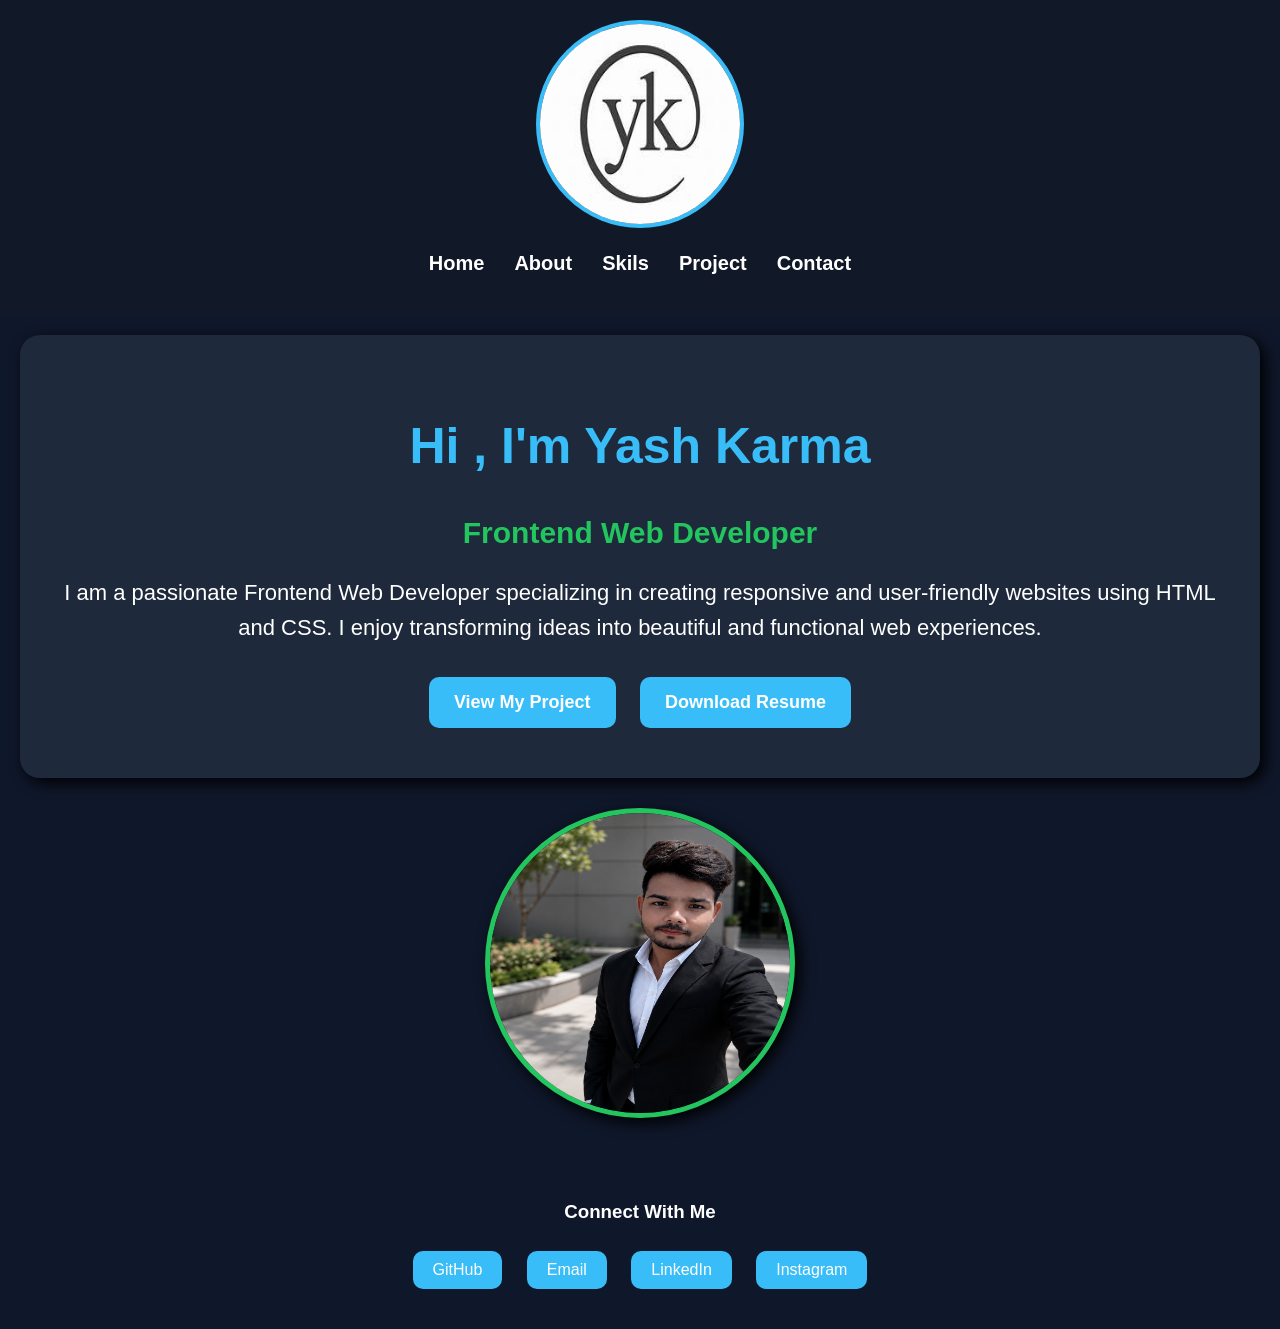
<file: index.html>
<!DOCTYPE html>

<html>

<head>

	<!-------------------Meta Tag---------------------->
		<meta charset="UTF-8">
		
		<meta name="description"
			content="Personal Portfolio Website">
			
		<meta name="author"
			content="Yash">
			
		<meta name="viewport"	content="width=device-width, initial-scale=1.0">
		
	
	<!---------------------Favicon------------------------->
	
	<link rel="icon"	href="Icon.png">
	
	<!-------------------------External CSS Link----------------->
	
	<link rel="stylesheet"	href="personal.css">
	
	<!-----------------Website Title--------------------------->
	
	<title>Personal Portfolio Website</title>
	
</head>

<body>

	<!--------------------Header Section-------------------------->
	
<header>

<section class="img">

	<img src="logo.jpg"	 width="200"	height="200" alt=logo Image>
	
</section>


	<!------------------------Navbar Section----------------------->
	
<section class="nav">
	
	<nav>
	
		<a href="Personal Portfolio Website.html"		target="_self"> Home </a>
		
		<a href="About Page.html"		target="_blank"> About </a>
		
		<a href="Skills Page.html"		target="_blank"> Skils </a>
		
		<a href="Project Page.html"		target="_blank"> Project </a>
		
		<a href="Contact Page.html"		target="_blank"> Contact </a>
		
	</nav>
	
</section>

</header>

	<!----------------------Hero Section---------------------->
	
<section class="hero">

	<h1>Hi , I'm Yash Karma</h1>
	
	<h2>Frontend Web Developer</h2>
	
	<p>
	
		I am a passionate Frontend Web Developer specializing in creating responsive and user-friendly websites using HTML and CSS. I enjoy transforming ideas into beautiful and functional web experiences.
		
	</p>
	
	<button>View My Project</button>
	
	<a href="S_Resume.pdf" target="_blank">

<button>Download Resume</button>

</a>
	
	
</section>

	
	<!------------------------Profile Image Section--------------------->
	
<section class="img1">

	<img src="My Photos.jpg"	width="300"	height="300"	alt= My Photos>
	
</section>


	<!-----------------------Social Media Icon Section------------------->
	
<section class="social-links">

	<h3>Connect With Me</h3>
	
	<a href="https://github.com/yashwebdeveloper"	target="_blank"> GitHub</a>
	
	<a href="mailto:shivnarayankarma13@gmail.com"  target="_blank"> Email</a>
	
	<a	href=""		target="_blank">LinkedIn</a>
	
	<a href="https://www.instagram.com/ _army_lovers9274/" target="_blank">Instagram</a>
	
</section>

</body>

</html>
</file>
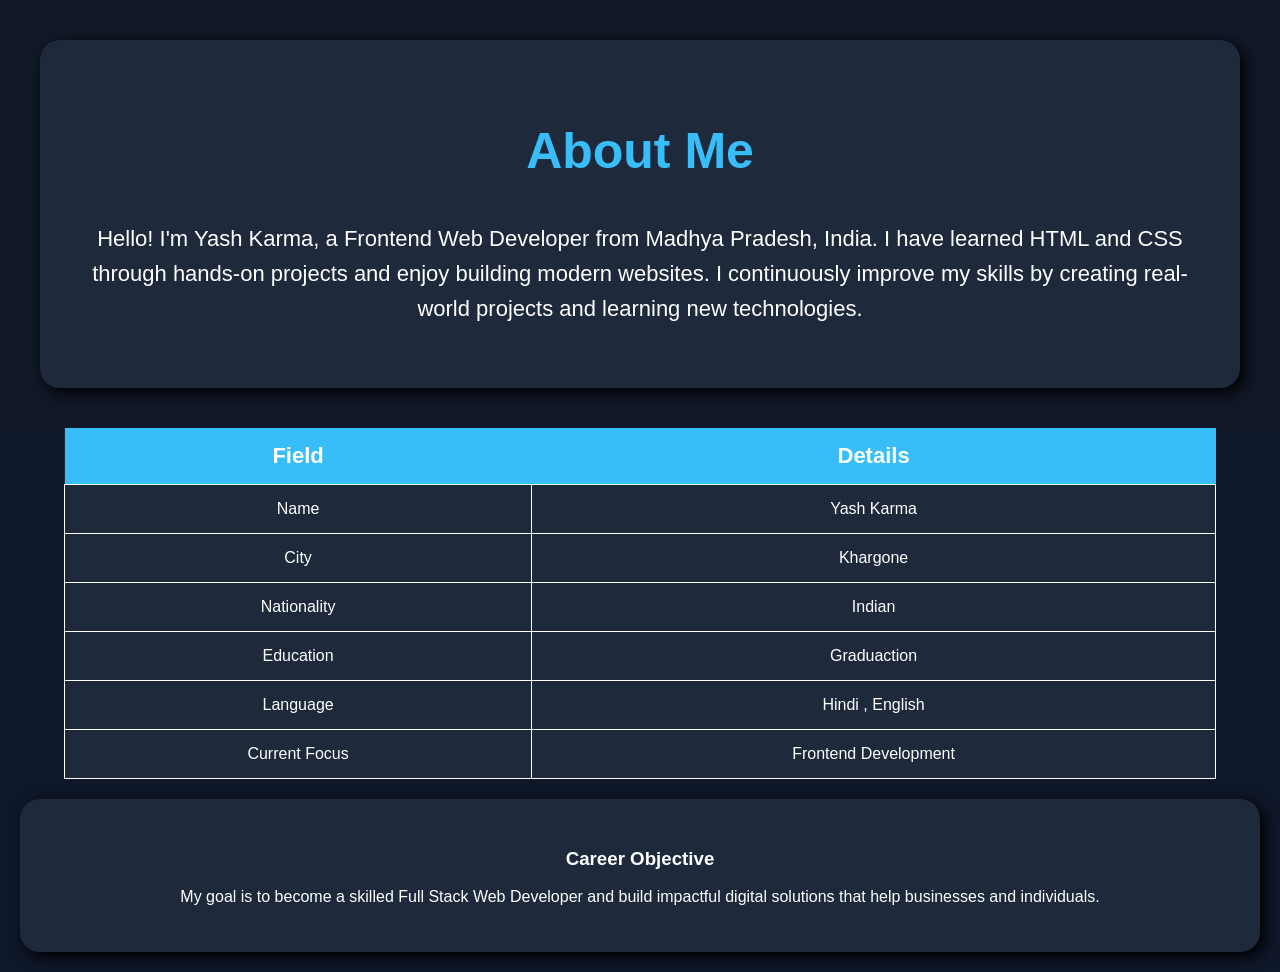
<file: About Page.html>
<!DOCTYPE html>

<html>

<head>

	
	<!-------------------Meta Tag---------------------->
		<meta charset="UTF-8">
		
		<meta name="description"
			content="Personal Portfolio Website">
			
		<meta name="author"
			content="Yash">
			
		<meta name="viewport"	content="width=device-width, initial-scale=1.0">
		
	
	<!---------------------Favicon------------------------->
	
	<link rel="icon"	href="Icon.png">
	
	<!-------------------------External CSS Link----------------->
	
	<link rel="stylesheet"	href="personal.css">
	
	<!-----------------Website Title--------------------------->
	
	<title>Personal Portfolio About Page</title>
	
</head>

<body>

	<!-----------------------Header Section--------------------->
	
<header>

<section class="hero">

	<h1>About Me</h1>
	
	<p>
	
		Hello! I'm Yash Karma, a Frontend Web Developer from Madhya Pradesh, India. I have learned HTML and CSS through hands-on projects and enjoy building modern websites. I continuously improve my skills by creating real-world projects and learning new technologies.
		
	</p>
	
</section>

</header>

	<!------------------------Personal Information Table---------------->
	
<section class="table">

<table>	

	<tr>
	
		<th>Field</th>
		
		<th>Details</th>
		
	</tr>
	
	
	<tr>
	
		<td>Name</td>
		
		<td>Yash Karma</td>
		
	</tr>
	
	<tr>
		
		<td>City</td>
		
		<td>Khargone</td>
		
	</tr>
	
	<tr>
	
		<td>Nationality</td>
		
		<td>Indian</td>
		
	</tr>
	
	<tr>
	
		<td>Education</td>
		
		<td>Graduaction</td>
		
	</tr>
	
	<tr>
	
		<td>Language</td>
		
		<td>Hindi , English</td>
		
	</tr>
	
	<tr>
	
		<td>Current Focus</td>
		
		<td>Frontend Development</td>
		
	</tr>
	
</table>

</section>


	<!----------------------------Career Objective-------------------->
	
<section class="objective">

	<h3>Career Objective</h3>
	
	<p>
	
		My goal is to become a skilled Full Stack Web Developer and build impactful digital solutions that help businesses and individuals.
		
	</p>
	
</section>

</body>

</html>
</file>
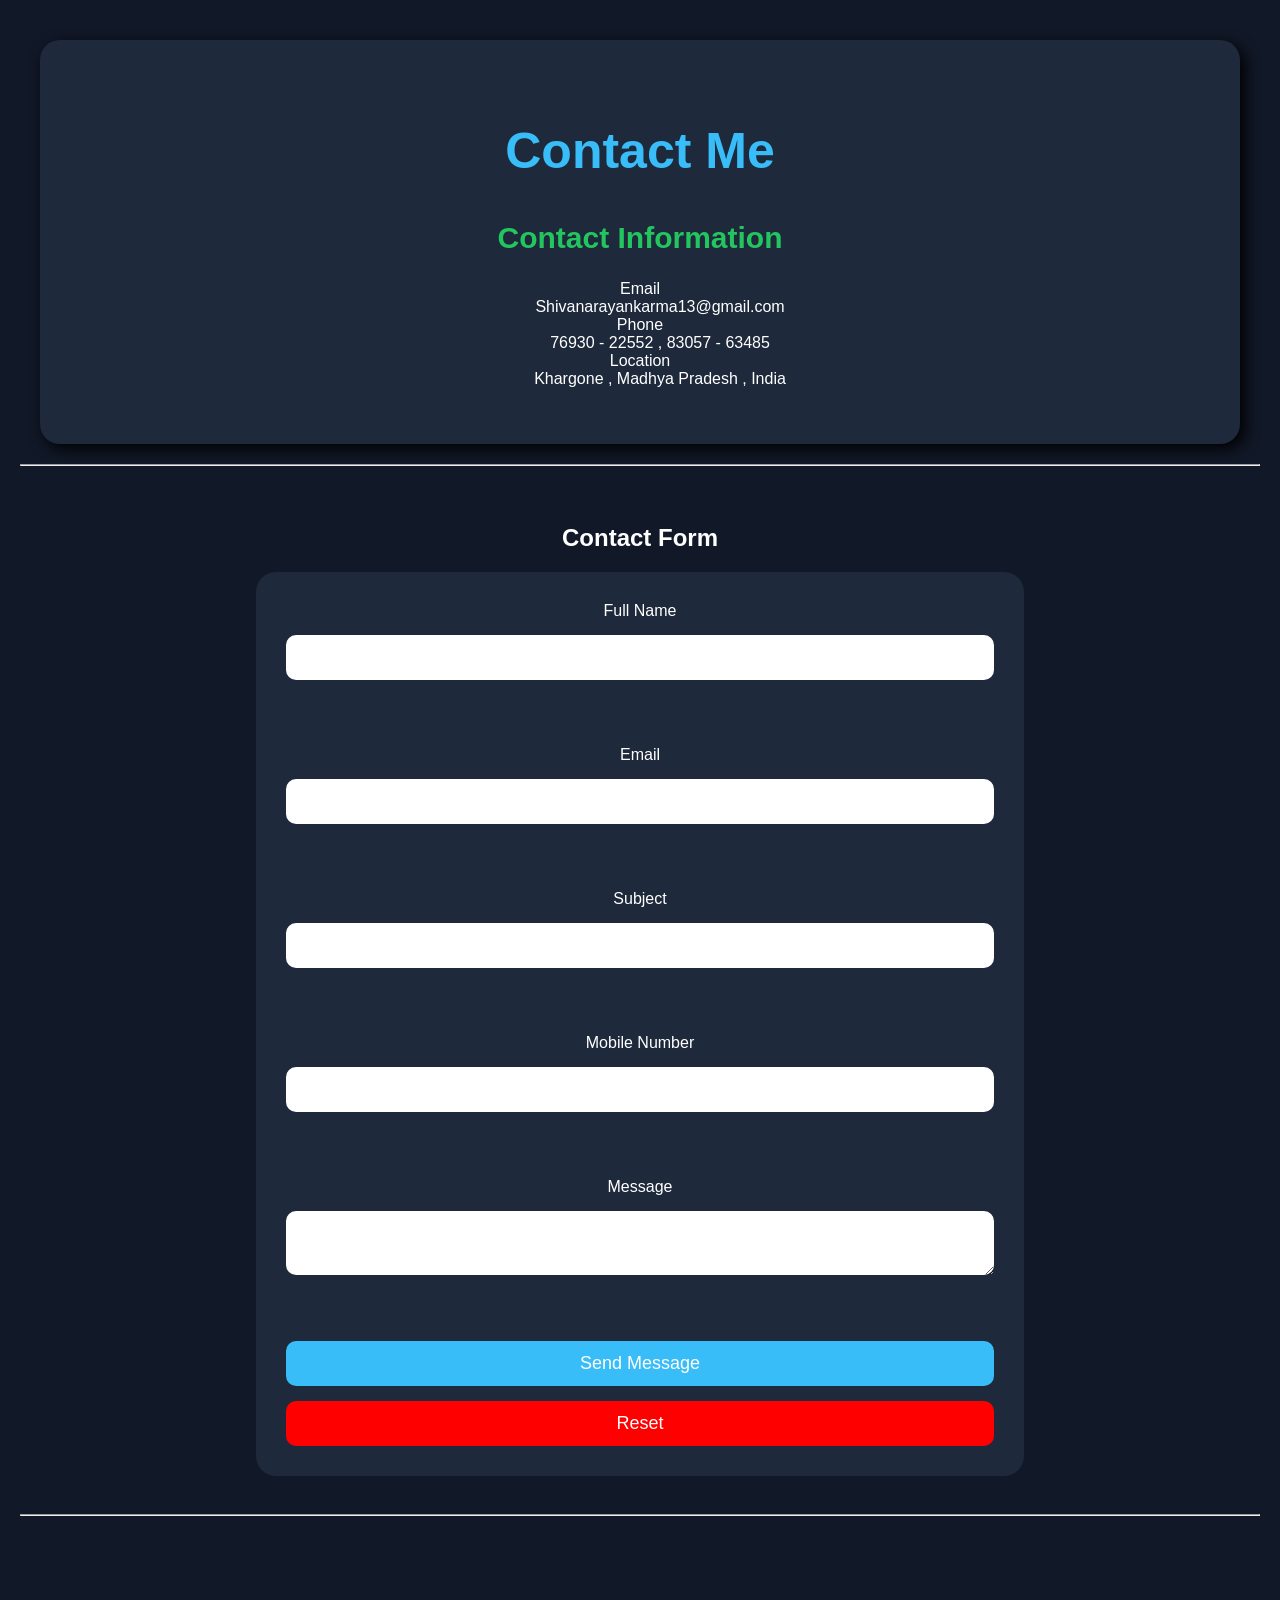
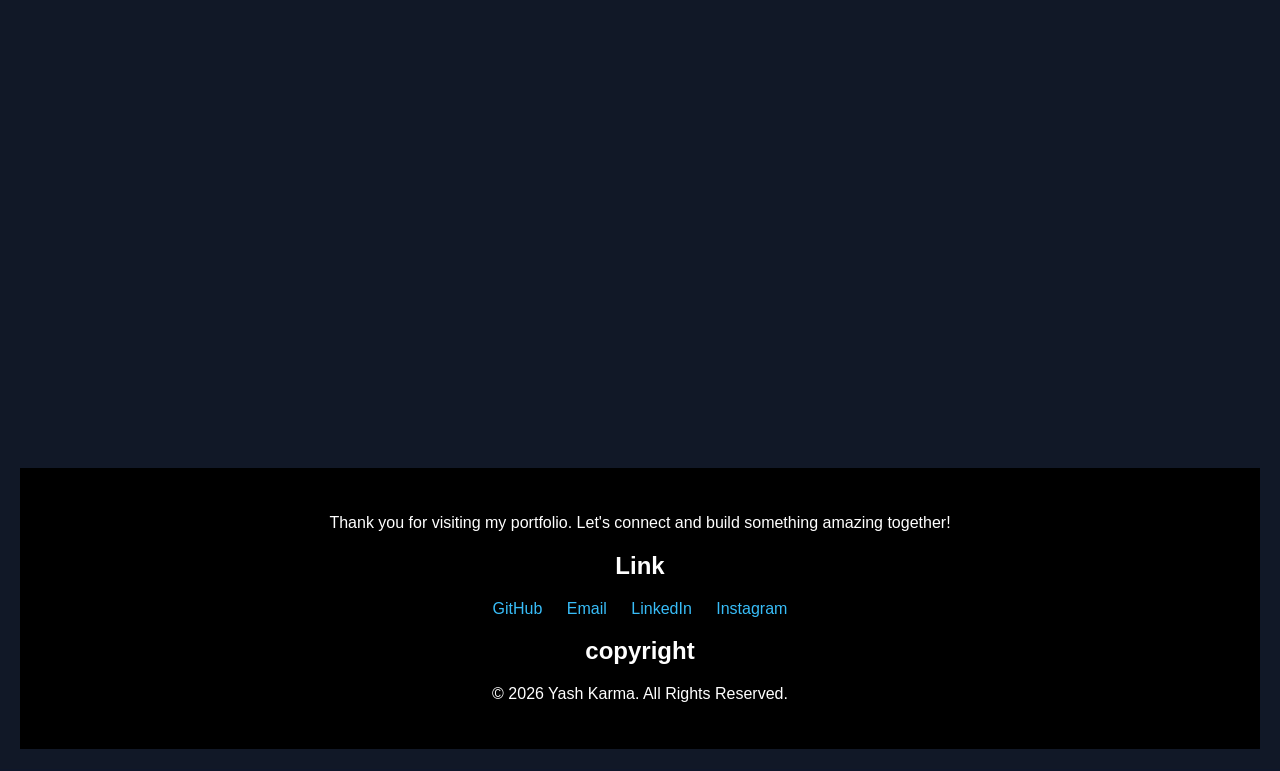
<file: Contact Page.html>
<!DOCTYPE html>

<html>

<head>

	
	<!-------------------Meta Tag---------------------->
		<meta charset="UTF-8">
		
		<meta name="description"
			content="Personal Portfolio Website">
			
		<meta name="author"
			content="Yash">
			
		<meta name="viewport"	content="width=device-width, initial-scale=1.0">
		
	
	<!---------------------Favicon------------------------->
	
	<link rel="icon"	href="Icon.png">
	
	<!-------------------------External CSS Link----------------->
	
	<link rel="stylesheet"	href="personal.css">
	
	<!-----------------Website Title--------------------------->
	
	<title>Personal Portfolio Contact Page</title>
	
</head>

<body>

	<!---------------------Header Section----------------------->
	
<header>

<section class="hero">

	<h1>Contact Me</h1>
	
	<h2>Contact Information</h2>
	
	<dl>
		
		<dt>Email</dt>
		
		<dd>Shivanarayankarma13@gmail.com</dd>
		
		<dt>Phone</dt>
		
		<dd>76930 - 22552 , 83057 - 63485</dd>
		
		<dt>Location</dt>
		
		<dd>Khargone , Madhya Pradesh , India</dd>
		
	</dl>
	
</section>

<hr>

	<!----------------------Form Section--------------------->
	
<section class="form">

	<h2>Contact Form</h2>
	
<form>

	<label>Full Name</label>
	
		<input type="text">
		
	<br>
	<br>
	
	<label>Email</label>
	
		<input type="email" required>
		
	<br>
	<br>
	
	<label>Subject</label>
	
		<input type="text">
		
	<br>
	<br>
	
	<label>Mobile Number</label>
	
		<input type="tel">
		
	<br>
	<br>
	
	<label>Message</label>
	
		<textarea> </textarea>
		
	<br>
	<br>
	
	<input type="submit"
		value="Send Message">
		
	<input type="reset"
		value="Reset">
		
		
</form>

</section>

<hr>

	<!------------------------Google Maps----------------------------->
	
<section class="map">
	
	<iframe 
	
	src="https://www.google.com/maps/embed?pb=!1m18!1m12!1m3!1d59261.74775222345!2d75.61303390000002!3d21.82436905!2m3!1f0!2f0!3f0!3m2!1i1024!2i768!4f13.1!3m3!1m2!1s0x3bd885c4bd93b163%3A0xae95ec27b40bf31d!2sKhargone%2C%20Madhya%20Pradesh%20451001!5e0!3m2!1sen!2sin!4v1780831215754!5m2!1sen!2sin" 
	
	width="600" height="450" style="border:0;" 
	
	allowfullscreen="" loading="lazy" referrerpolicy="no-referrer-when-downgrade">
	
	</iframe>
	
</section>

	<!---------------------Footer---------------------------------->
	
<footer>

	<p>
	
			Thank you for visiting my portfolio.
		Let's connect and build something amazing together!

	</p>
	
	
	<h2>Link</h2>
	
	<nav>
	
		<a href="https://github.com/yashwebdeveloper"	target="_blank"> GitHub</a>
			
		<a href="mailto:shivnarayankarma13@gmail.com"  target="_blank"> Email</a>
	
		<a	href=""		target="_blank">LinkedIn</a>
	
		<a href="https://www.instagram.com/_army_lovers9274/" target="_blank">
Instagram
</a>
		
	</nav>
	
	<h2>copyright</h2>
	
	<p>
	
		© 2026 Yash Karma. All Rights Reserved.
		
	</p>
	
</footer>

</body>

</html>
</file>
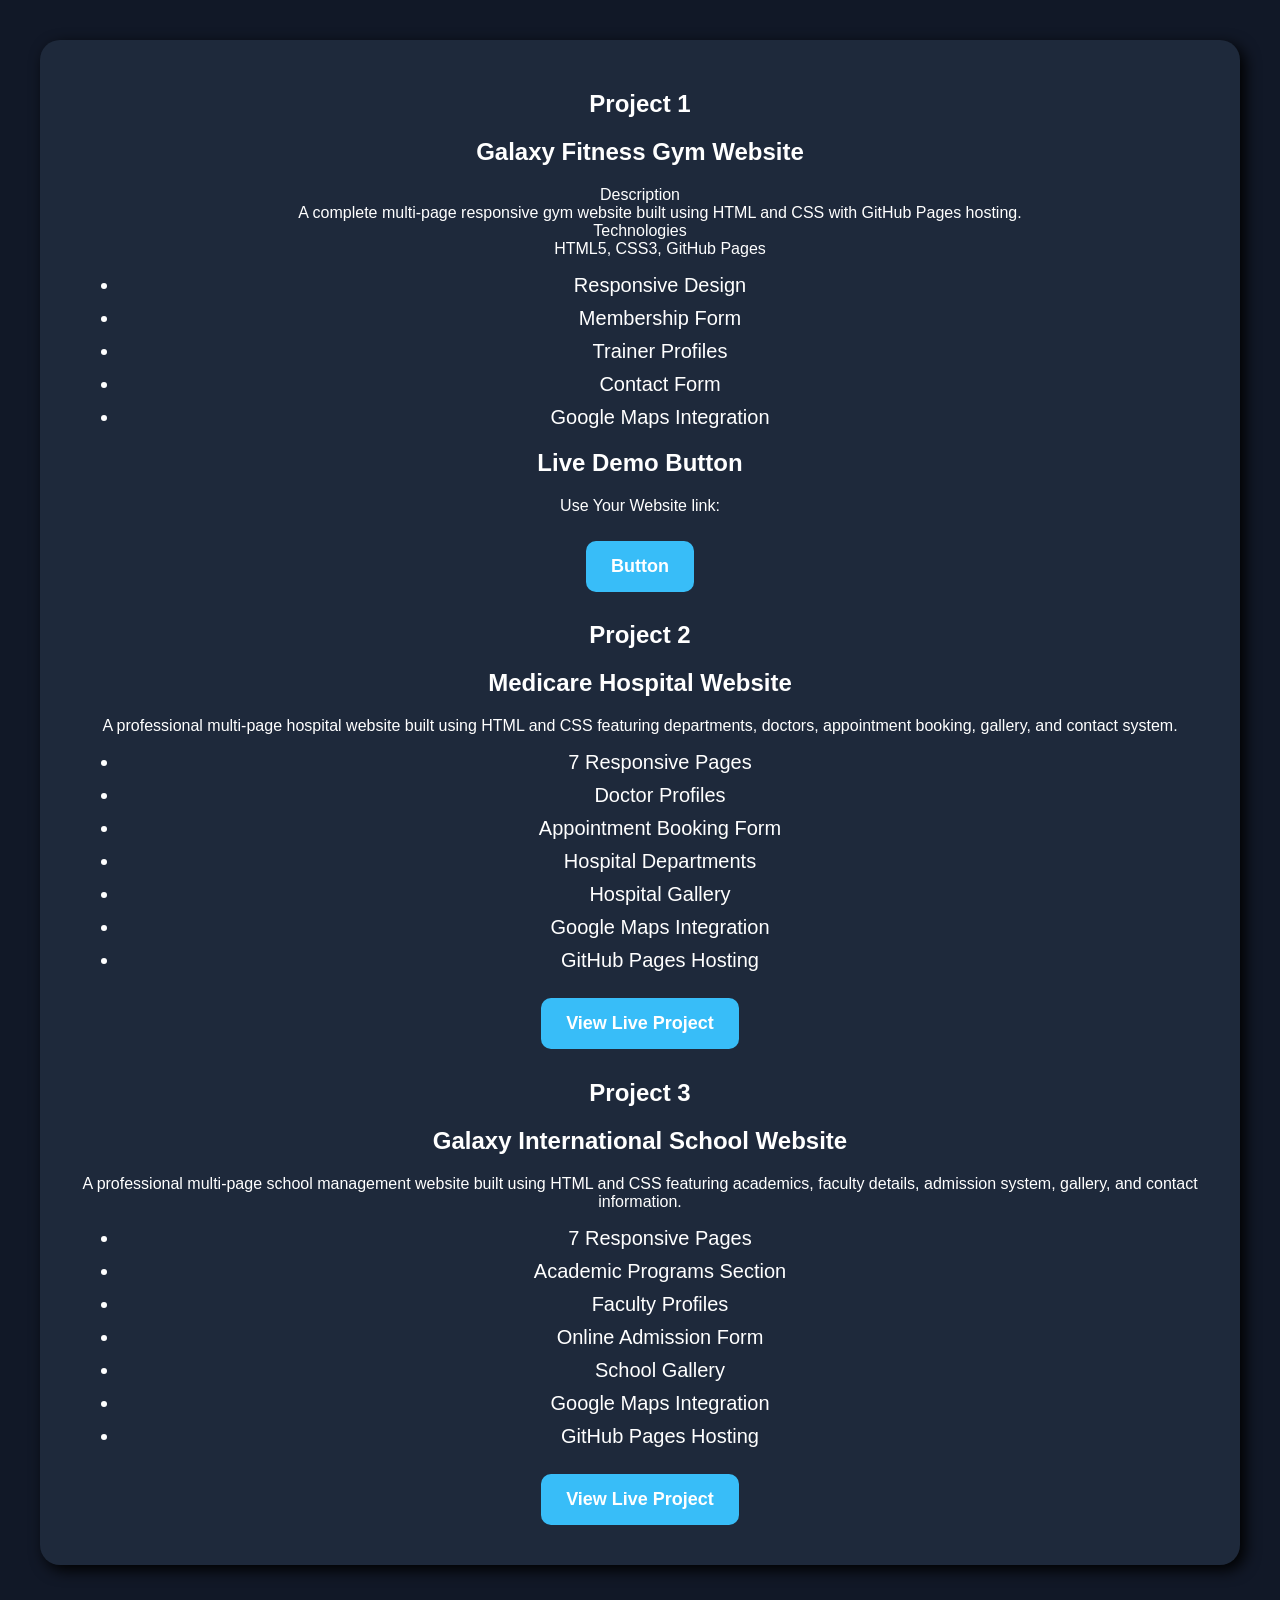
<file: Project Page.html>
<!DOCTYPE html>

<html>

<head>

	
	<!-------------------Meta Tag---------------------->
		<meta charset="UTF-8">
		
		<meta name="description"
			content="Personal Portfolio Website">
			
		<meta name="author"
			content="Yash">
			
		<meta name="viewport"	content="width=device-width, initial-scale=1.0">
		
	
	<!---------------------Favicon------------------------->
	
	<link rel="icon"	href="Icon.png">
	
	<!-------------------------External CSS Link----------------->
	
	<link rel="stylesheet"	href="personal.css">
	
	<!-----------------Website Title--------------------------->
	
	<title>Personal Portfolio Projects Page</title>
	
</head>

<body>

	<!---------------------Header Section----------------------->
	
<header>

<section class="project">

	<h1>Project 1</h1>
	
	<h2>Galaxy Fitness Gym Website</h2>
	
	<dl>
	
	  <dt>Description</dt>
		
	  <dd>A complete multi-page responsive gym website built using HTML and CSS with GitHub Pages hosting.</dd>
	  
	  <dt>Technologies</dt>
	  
	  <dd>HTML5, CSS3, GitHub Pages</dd>

	</dl>
	
	<ul>
	
		<li>Responsive Design</li>
		
		<li>Membership Form</li>
		
		<li>Trainer Profiles</li>
		
		<li>Contact Form</li>
		
		<li>Google Maps Integration</li>
		
	</ul>
	
	<h2>Live Demo Button</h2>
	
	<p>Use Your Website link:</p>
	
	<button><a	href="https://yashwebdeveloper.github.io/Galaxy-Fitness-Gym-Website/"	target="_blank">Button</a></button>
	
	
	<h1>Project 2</h1>

	<h2>Medicare Hospital Website</h2>

	<p>

		A professional multi-page hospital website built using HTML and CSS featuring departments, doctors, appointment booking, gallery, and contact system.

	</p>

	<ul>

<li>7 Responsive Pages</li>

<li>Doctor Profiles</li>

<li>Appointment Booking Form</li>

<li>Hospital Departments</li>

<li>Hospital Gallery</li>

<li>Google Maps Integration</li>

<li>GitHub Pages Hosting</li>

</ul>

	<a href="https://yashwebdeveloper.github.io/Medicare-Hospital-Website/" target="_blank">

	<button>View Live Project</button>

	</a>

	<h1>Project 3</h1>

	<h2>Galaxy International School Website</h2>

	<p>

		A professional multi-page school management website built using HTML and CSS featuring academics, faculty details, admission system, gallery, and contact information.

	</p>

<ul>

<li>7 Responsive Pages</li>

<li>Academic Programs Section</li>

<li>Faculty Profiles</li>

<li>Online Admission Form</li>

<li>School Gallery</li>

<li>Google Maps Integration</li>

<li>GitHub Pages Hosting</li>

</ul>

<a href="https://yashwebdeveloper.github.io/Galaxy-International-School-Website/" target="_blank">

<button>View Live Project</button>

</a>


</section>

</body>

</html>
</file>
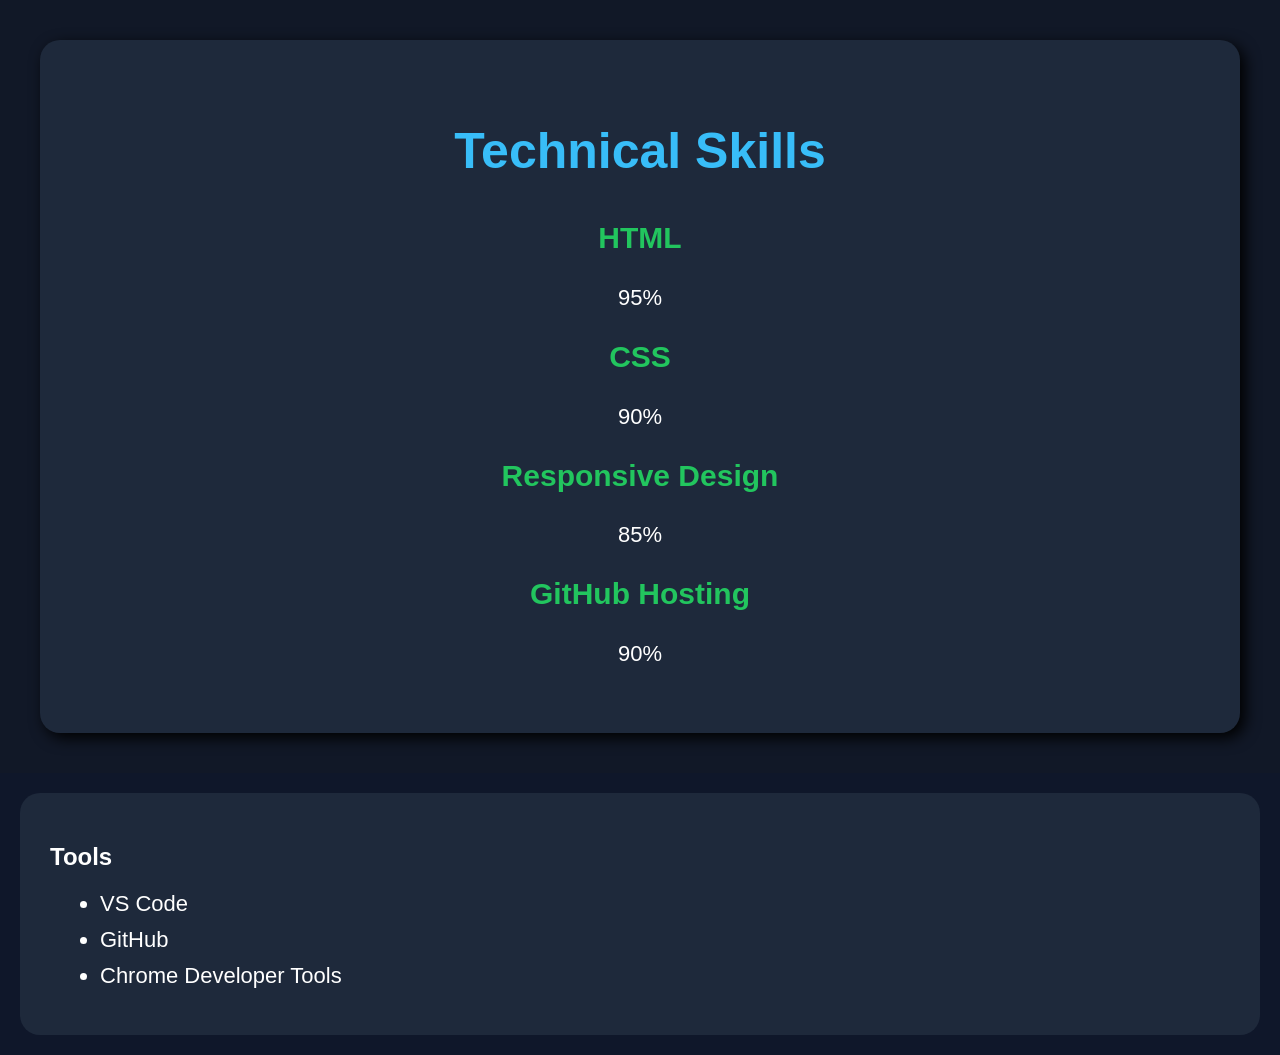
<file: Skills Page.html>
<!DOCTYPE html>

<html>

<head>

	
	<!-------------------Meta Tag---------------------->
		<meta charset="UTF-8">
		
		<meta name="description"
			content="Personal Portfolio Website">
			
		<meta name="author"
			content="Yash">
			
		<meta name="viewport"	content="width=device-width, initial-scale=1.0">
		
	
	<!---------------------Favicon------------------------->
	
	<link rel="icon"	href="Icon.png">
	
	<!-------------------------External CSS Link----------------->
	
	<link rel="stylesheet"	href="personal.css">
	
	<!-----------------Website Title--------------------------->
	
	<title>Personal Portfolio Skills Page</title>
	
</head>

<body>

	<!---------------------Header Section----------------------->
	
<header>

<section class="hero">

	<h1>Technical Skills</h1>
	
	<h2>HTML</h2>
	
	<p>95%</p>
	
	<h2>CSS</h2>
	
	<p>90%</p>
	
	<h2>Responsive Design</h2>
	
	<p>85%</p>
	
	<h2>GitHub Hosting</h2>
	
	<p>90%</p>
	
</section>

</header>

	<!-----------------------Tools---------------------------->
	
<section class="tools">

	<h1>Tools</h1>
	
	<ul>	
		
		<li>VS Code</li>
		
		<li>GitHub</li>
		
		<li>Chrome Developer Tools</li>
		
	</ul>
	
</section>

</body>

</html>
</file>
<file: personal.css>
/* ================= BODY ================= */

body{

margin:0;

font-family:Arial, sans-serif;

background:#0F172A;

color:white;

}

/* ================= HEADER ================= */

header{

background:#111827;

padding:20px;

text-align:center;

}

/* ================= LOGO ================= */

.img img{

border-radius:50%;

border:4px solid #38BDF8;

}

/* ================= NAVBAR ================= */

.nav nav{

display:flex;

justify-content:center;

gap:30px;

padding:20px;

}

.nav a{

text-decoration:none;

color:white;

font-size:20px;

font-weight:bold;

transition:0.5s;

}

.nav a:hover{

color:#22C55E;

transform:scale(1.1);

}

/* ================= HERO SECTION ================= */

.hero{

text-align:center;

padding:40px;

margin:20px;

background:#1E293B;

border-radius:20px;

box-shadow:5px 5px 15px black;

}

.hero h1{

font-size:50px;

color:#38BDF8;

}

.hero h2{

font-size:30px;

color:#22C55E;

}

.hero p{

font-size:22px;

line-height:35px;

}

/* ================= BUTTONS ================= */

button{

padding:15px 25px;

margin:10px;

border:none;

border-radius:10px;

background:#38BDF8;

color:white;

font-size:18px;

font-weight:bold;

cursor:pointer;

transition:0.5s;

}

button:hover{

background:#22C55E;

transform:scale(1.05);

}

/* ================= PROFILE IMAGE ================= */

.img1{

text-align:center;

margin:30px;

}

.img1 img{

border-radius:50%;

border:5px solid #22C55E;

box-shadow:5px 5px 15px black;

}

/* ================= SOCIAL LINKS ================= */

.social-links{

text-align:center;

padding:30px;

}

.social-links a{

display:inline-block;

margin:10px;

padding:10px 20px;

background:#38BDF8;

color:white;

text-decoration:none;

border-radius:10px;

transition:0.5s;

}

.social-links a:hover{

background:#22C55E;

transform:scale(1.1);

}

/* ================= TABLE ================= */

table{

width:90%;

margin:auto;

border-collapse:collapse;

background:#1E293B;

}

th{

background:#38BDF8;

padding:15px;

font-size:22px;

}

td{

border:1px solid white;

padding:15px;

text-align:center;

}

tr:hover{

background:#334155;

}

/* ================= OBJECTIVE ================= */

.objective{

margin:20px;

padding:30px;

background:#1E293B;

border-radius:20px;

box-shadow:5px 5px 15px black;

text-align:center;

}

/* ================= TOOLS ================= */

.tools{

margin:20px;

padding:30px;

background:#1E293B;

border-radius:20px;

}

.tools ul li{

font-size:22px;

margin:10px;

}

/* ================= PROJECT ================= */

.project{

margin:20px;

padding:30px;

background:#1E293B;

border-radius:20px;

box-shadow:5px 5px 15px black;

}

.project ul li{

font-size:20px;

margin:10px;

}

.project a{

text-decoration:none;

color:white;

}

/* ================= FORM ================= */

.form{

padding:30px;

}

form{

width:60%;

margin:auto;

background:#1E293B;

padding:30px;

border-radius:20px;

display:flex;

flex-direction:column;

gap:15px;

}

input,
textarea{

padding:12px;

font-size:18px;

border:none;

border-radius:10px;

}

input[type="submit"]{

background:#38BDF8;

color:white;

cursor:pointer;

}

input[type="submit"]:hover{

background:#22C55E;

}

input[type="reset"]{

background:red;

color:white;

cursor:pointer;

}

input[type="reset"]:hover{

background:darkred;

}

/* ================= MAP ================= */

.map{

text-align:center;

padding:30px;

}

.map iframe{

width:90%;

border-radius:20px;

}

/* ================= FOOTER ================= */

footer{

background:black;

text-align:center;

padding:30px;

margin-top:30px;

}

footer a{

color:#38BDF8;

margin:10px;

text-decoration:none;

}

footer a:hover{

color:#22C55E;

}

/* ================= RESPONSIVE DESIGN ================= */

@media screen and (max-width:768px){

.nav nav{

flex-direction:column;

}

.hero h1{

font-size:35px;

}

.hero h2{

font-size:25px;

}

form{

width:90%;

}

table{

font-size:14px;

}

.img1 img{

width:200px;

height:200px;

}

}
</file>
